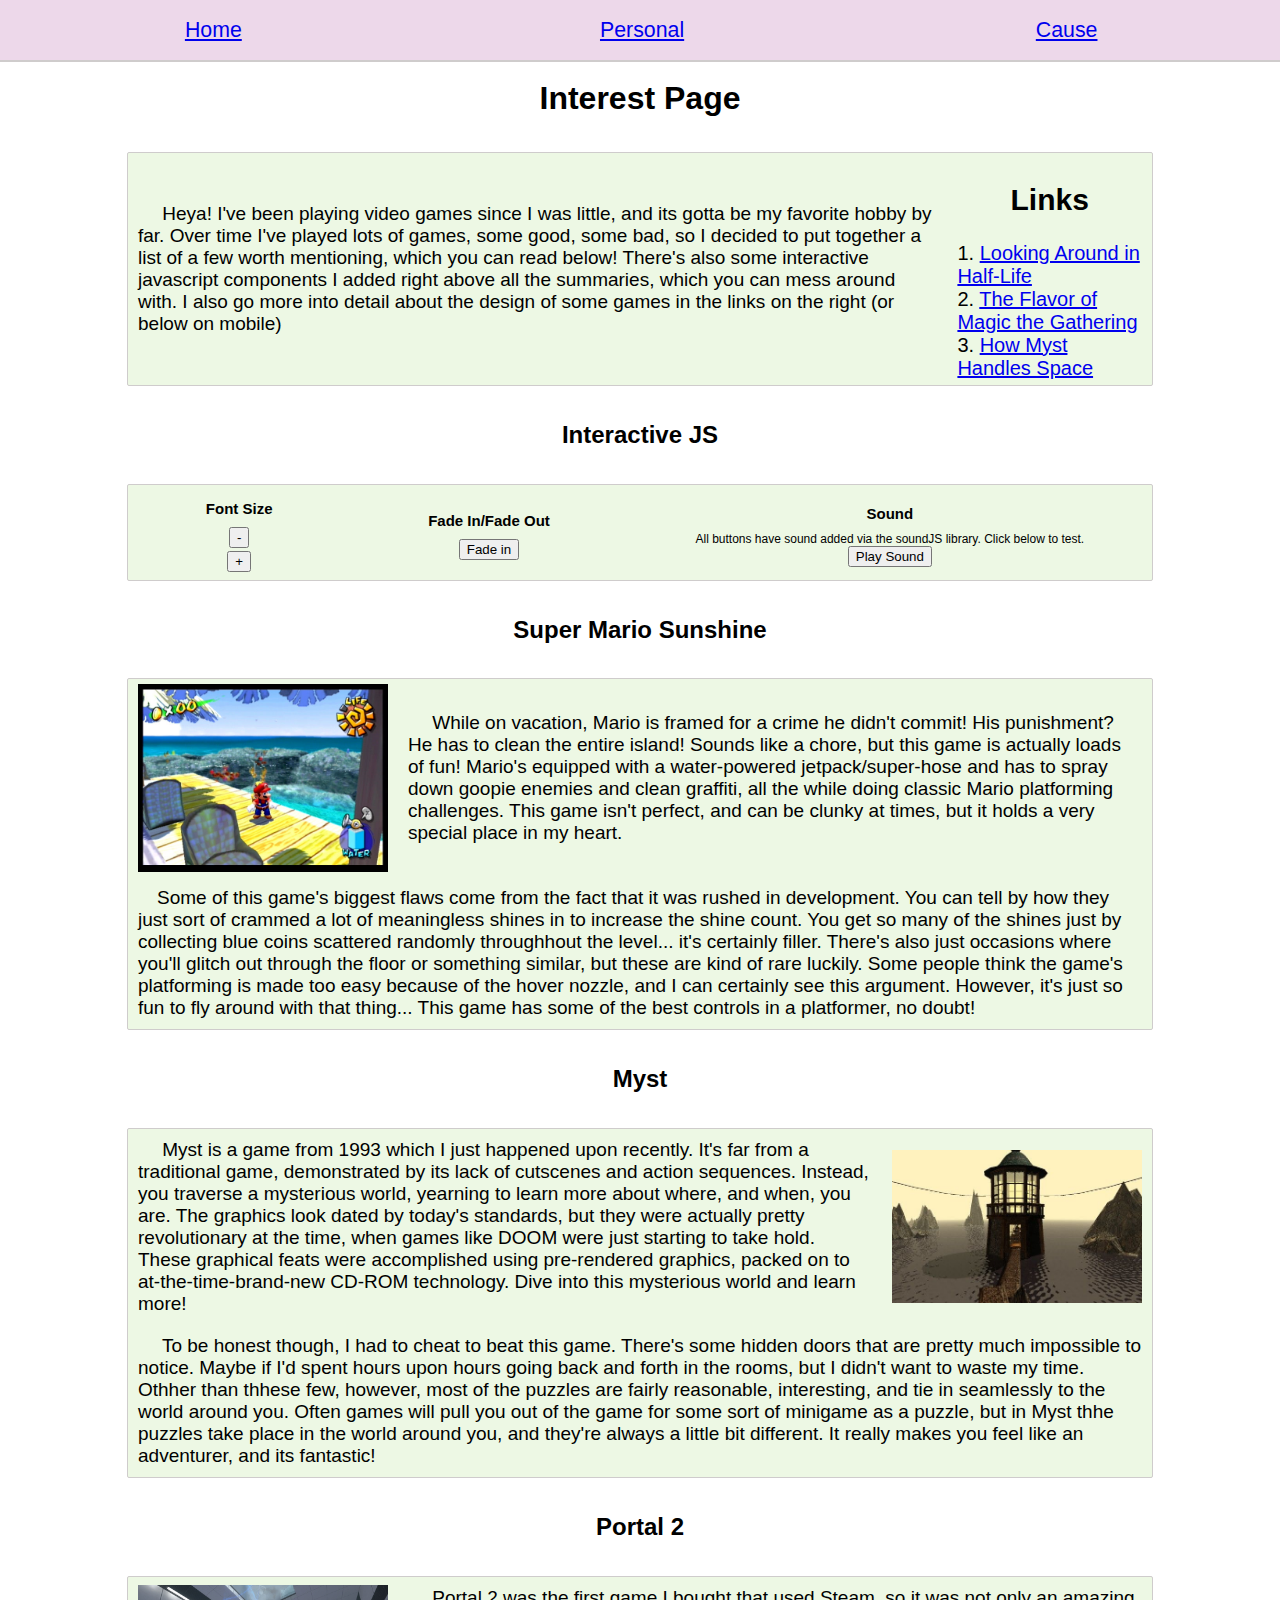
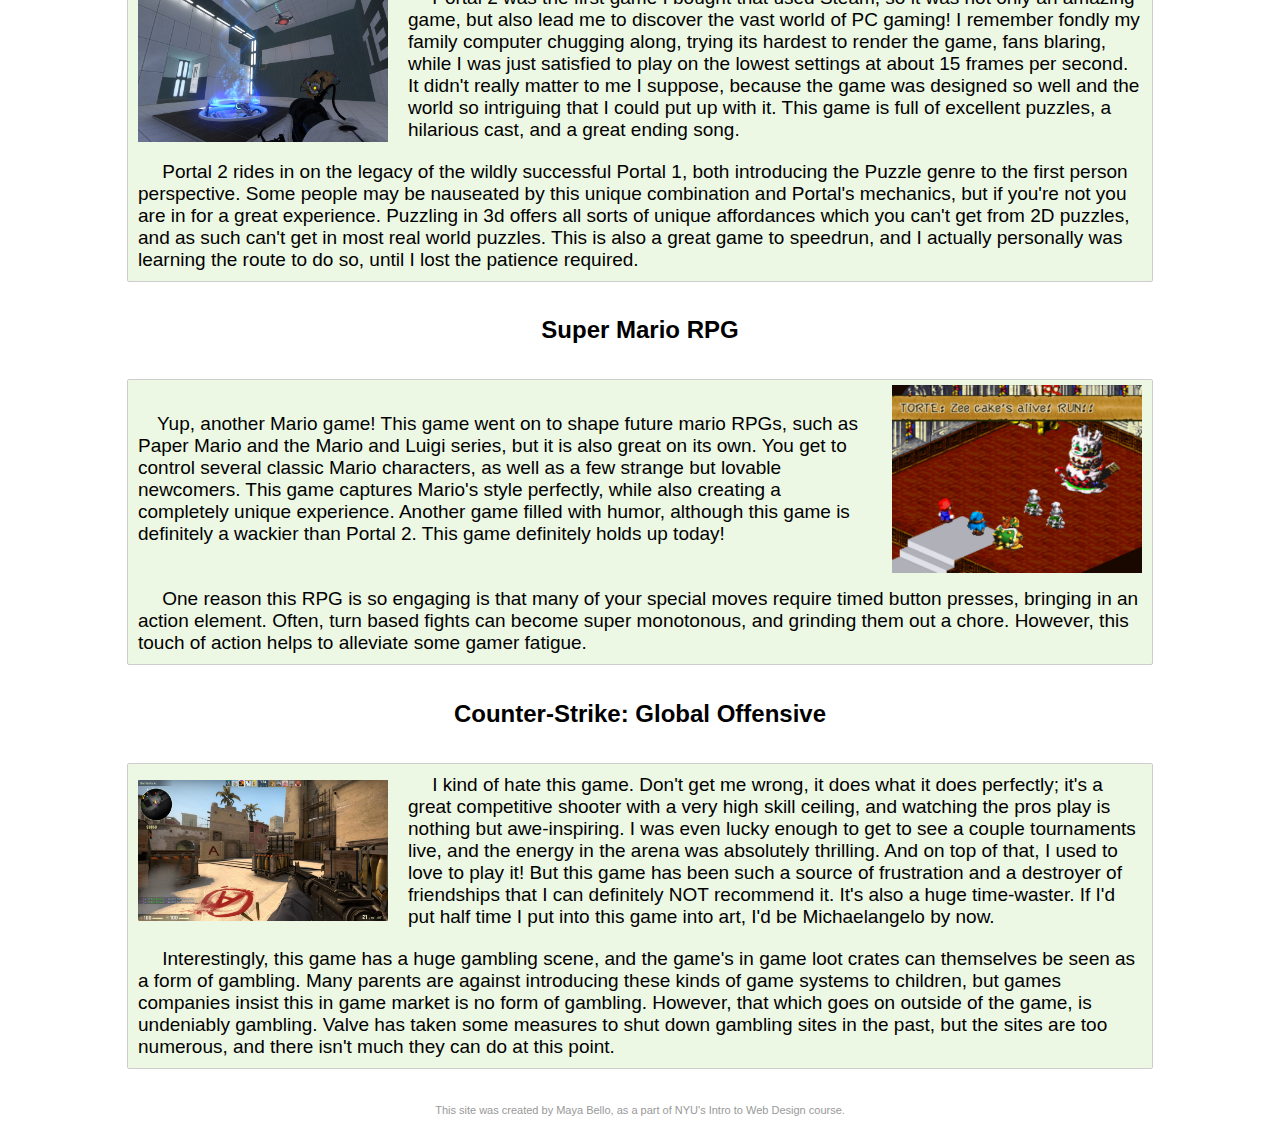
<file: index.html>
<!DOCTYPE html>
<html>
	<head>
		<title> Welcome to my Interest Page </title>
		<link rel="stylesheet" media="only screen and (max-width: 480px)" href="./css/mobile.css">
		<link rel="stylesheet" media="only screen and (min-width: 481px) and (max-width: 960px)" href="./css/tablet.css">
		<link rel="stylesheet" media="only screen and (min-width: 961px)" href="./css/desktop.css">
		<script src="./js/jquery-3.5.1.min.js"></script>
		<script src = "./js/createjs.min.js"></script>
		<script src ="./js/soundjs.min.js"></script>
		<script src ="./js/scripts.js"></script>


		<meta name="viewport" content="initial-scale=1">
	</head>
	<body >
		<nav>
			<div class = 'nav_container'>
				<div class ='navigation'>
					<div class='nav_link'>
						<a href ='../index.html'>Home</a>
					</div>
					<div class='nav_link'>
						<a href ='../personal/index.html'>Personal</a>
					</div>
					<div class='nav_link'>
						<a href ='../cause/index.html'>Cause</a>
					</div>
				</div>
			</div>
		</nav>

	<h1>Interest Page</h1>

	<p id="demo"></p>

	<div class ='main'>

		<div class = 'mobile_pic'>
			<img src ='images/gamer.jpeg' width = '300px'>
		</div>

			<div class = 'container_centerer'>
				<div class = 'container'>
					<div class = 'img_txt'>
						<div class = 'lrg_box'>
							 &emsp; Heya! I've been playing video games since I was little, and its gotta be my favorite hobby
							by far. Over time I've played lots of games, some good, some bad, so I decided to put together a list
							of a few worth mentioning, which you can read below! There's also some
							interactive javascript components I added right above all the summaries, which you can mess around with. I also go more into detail about the design of some games
							in the links on the right (or below on mobile)
						</div>
						<div class='sml_box_tbl'>
							<h2>Links</h2>
								<div class='list_item'>
									1. <a href ='./half-life.html'>Looking Around in Half-Life</a>
								</div>
								<div class='list_item'>
									2. <a href ='./magic.html'>The Flavor of Magic the Gathering</a>
								</div>
								<div class='list_item'>
									3. <a href ='./myst.html'>How Myst Handles Space</a>
								</div>

						</div>
					</div>
				</div>
			</div>

			<div class = 'mbl_container_centerer'>
				<div class = 'container'>

					<h2>Links</h2>
					<div class = 'mbl_links'>
						<div class='list_item'>
							1. <a href ='./half-life.html'>Looking Around in Half-Life</a>
						</div>
						<div class='list_item'>
							2. <a href ='./magic.html'>The Flavor of Magic the Gathering</a>
						</div>
						<div class='list_item'>
							3. <a href ='./myst.html'>How Myst Handles Space</a>
						</div>
					</div>

				</div>
			</div>

			<h2> Interactive JS </h2>

			<div class = 'container_centerer'>
				<div class = 'container-side'>
					<div class = 'sml_box_alt'>
						<h3>Font Size</h3>

						<button type="button" id="decrease_font">-</button>
						<button type="button" id="increase_font">+</button>
					</div>
					<div class = 'sml_box_alt'>
					<h3>Fade In/Fade Out</h3>
					<button type="button" id="fade" >Fade in</button>
					<img id="herobrine" width = 200px src="./images/herobrine.jpg"></img>

					</div>
					<div class = 'sml_box_alt'>
					<h3>Sound</h3>
					All buttons have sound added via the soundJS library. Click below to test.

					<button type="button" id="test_sound">Play Sound</button>
					</div>
				</div>
			</div>

			<h2 id = 'game_1'>Super Mario Sunshine</h2>

			<div class = 'container_centerer'>
				<div class = 'container'>
						<div class = 'img_txt'>
							<div class='sml_box'>
									<img src='./images/mario_sunshine.jpg' width='250px'>
							</div>
							<div class = 'lrg_box'>
									 &emsp; While on vacation, Mario is framed for a crime he didn't commit! His punishment? He has to clean the entire island! Sounds like
									a chore, but this game is actually loads of fun! Mario's equipped with a water-powered jetpack/super-hose
								 and has to spray down goopie enemies and clean graffiti, all the while doing classic Mario platforming challenges.
								 This game isn't perfect, and can be clunky at times, but it holds a very special place in my heart.
								</div>
					</div>
						<div class = 'full_box'>
							 &emsp;Some of this game's biggest flaws come from the fact that it was rushed in development. You can tell by how they
							just sort of crammed a lot of meaningless shines in to increase the shine count. You get so many of the shines just
							by collecting blue coins scattered randomly throughhout the level... it's certainly filler. There's also just occasions where
							you'll glitch out through the floor or something similar, but these are kind of rare luckily. Some people think the game's platforming
							is made too easy because of the hover nozzle, and I can certainly see this argument. However, it's just so fun to fly around with that thing...
							This game has some of the best controls in a platformer, no doubt!
						</div>
				</div>
			</div>

			<h2 id='game_2'>Myst</h2>

			<div class = 'container_centerer'>
				<div class = 'container'>
					<div class = 'img_txt'>
						<div class = 'lrg_box'>
						 &emsp;	Myst is a game from 1993 which I just happened upon recently. It's far from a traditional game,
							demonstrated by its lack of cutscenes and action sequences. Instead, you traverse a mysterious world,
							yearning to learn more about where, and when, you are. The graphics look dated by today's standards, but they
							were actually pretty revolutionary at the time, when games like DOOM were just starting to take hold. These graphical
							feats were accomplished using pre-rendered graphics, packed on to at-the-time-brand-new CD-ROM technology. Dive into this
							mysterious world and learn more!
						</div>
						<div class='sml_box'>
							<img src='./images/myst_screenshot.jpg' width='250px'>
						</div>
					</div>
					<div class = 'full_box'>
						 &emsp; To be honest though, I had to cheat to beat this game. There's some hidden doors that are pretty much impossible to notice. Maybe if I'd spent
						hours upon hours going back and forth in the rooms, but I didn't want to waste my time. Othher than thhese few, however, most of the puzzles
						are fairly reasonable, interesting, and tie in seamlessly to the world around you. Often games will pull you out of the game for some sort of
						minigame as a puzzle, but in Myst thhe puzzles take place in the world around you, and they're always a little bit different. It really
						makes you feel like an adventurer, and its fantastic!
					</div>
				</div>
			</div>

			<h2 id ='game_3'>Portal 2</h2>

			<div class = 'container_centerer'>
				<div class = 'container'>
					<div class = 'img_txt'>
					<div class='sml_box'>
						<img src='./images/portal_2.jpg' width='250px'>
					</div>
					<div class = 'lrg_box'>
					 &emsp; 	Portal 2 was the first game I bought that used Steam, so it was not only an amazing game, but also lead me to
						discover the vast world of PC gaming! I remember fondly my family computer chugging along, trying its hardest to render
						the game, fans blaring, while I was just satisfied to play on the lowest settings at about 15 frames per second. It didn't really matter
						to me I suppose, because the game was designed so well and the world so intriguing that I could put up with it. This game is full
						of excellent puzzles, a hilarious cast, and a great ending song.
					</div>
				</div>
				<div class = 'full_box'>
					 &emsp; Portal 2 rides in on the legacy of the wildly successful Portal 1, both introducing the Puzzle genre to the first person perspective. Some people
					may be nauseated by this unique combination and Portal's mechanics, but if you're not you are in for a great experience. Puzzling in 3d offers
					all sorts of unique affordances which you can't get from 2D puzzles, and as such can't get in most real world puzzles. This is also a great game to
					speedrun, and I actually personally was learning the route to do so, until I lost the patience required.
				</div>
			</div>
		</div>

			<h2 id='game_4'>Super Mario RPG</h2>

			<div class = 'container_centerer'>
				<div class = 'container'>
					<div class = 'img_txt'>
					<div class = 'lrg_box'>
						 &emsp;Yup, another Mario game!
						This game went on to shape future mario RPGs, such as Paper Mario and the Mario and Luigi series, but
						it is also great on its own. You get to control several classic Mario characters, as well as a few
						strange but lovable newcomers. This game captures Mario's style perfectly, while also creating
						a completely unique experience. Another game filled with humor, although this game is definitely a wackier than Portal 2.
						This game definitely holds up today!
					</div>
					<div class='sml_box'>
						<img src='./images/mario_rpg.jpg' width='250px'>
				</div>
			</div>
			<div class = 'full_box'>
				 &emsp; One reason this RPG is so engaging is that many of your special moves require timed button presses, bringing in an action element. Often, turn based fights can become
				 super monotonous, and grinding them out a chore. However, this touch of action helps to alleviate some gamer fatigue.
			 	</div>
			</div>
		</div>

		<h2 id ='game_5'>Counter-Strike: Global Offensive</h2>

		<div class = 'container_centerer'>
			<div class = 'container'>
				<div class ='img_txt'>
					<div class='sml_box'>
						<img src='./images/csgo.jpg' width='250px'>
					</div>
					<div class = 'lrg_box'>
					 &emsp;	I kind of hate this game. Don't get me wrong, it does what it does perfectly; it's a great competitive
						shooter with a very high skill ceiling, and watching the pros play is nothing but awe-inspiring. I was
						even lucky enough to get to see a couple tournaments live, and the energy in the arena was absolutely thrilling.
						And on top of that, I used to love to play it! But this game has been such a source of frustration and a
						destroyer of friendships that I can definitely NOT recommend it. It's also a huge time-waster. If I'd put half <thead>
							time I put into this game into art, I'd be Michaelangelo by now.
						</thead>
					</div>
			</div>
			<div class = 'full_box'>  &emsp; Interestingly, this game has a huge gambling scene, and the game's in game loot crates can themselves be seen as a form of gambling.
			Many parents are against introducing these kinds of game systems to children, but games companies insist this in game market is no form of gambling. However, that which goes on outside
		of the game, is undeniably gambling. Valve has taken some measures to shut down gambling sites in the past, but the sites are too numerous, and there isn't much they can do at this point.</div>
			</div>
		</div>


			<div class = 'site_description'>
				This site was created by Maya Bello, as a part of NYU's Intro to Web Design course.
			</div>
		</div>
	</div>

	</body>
</html>
</file>
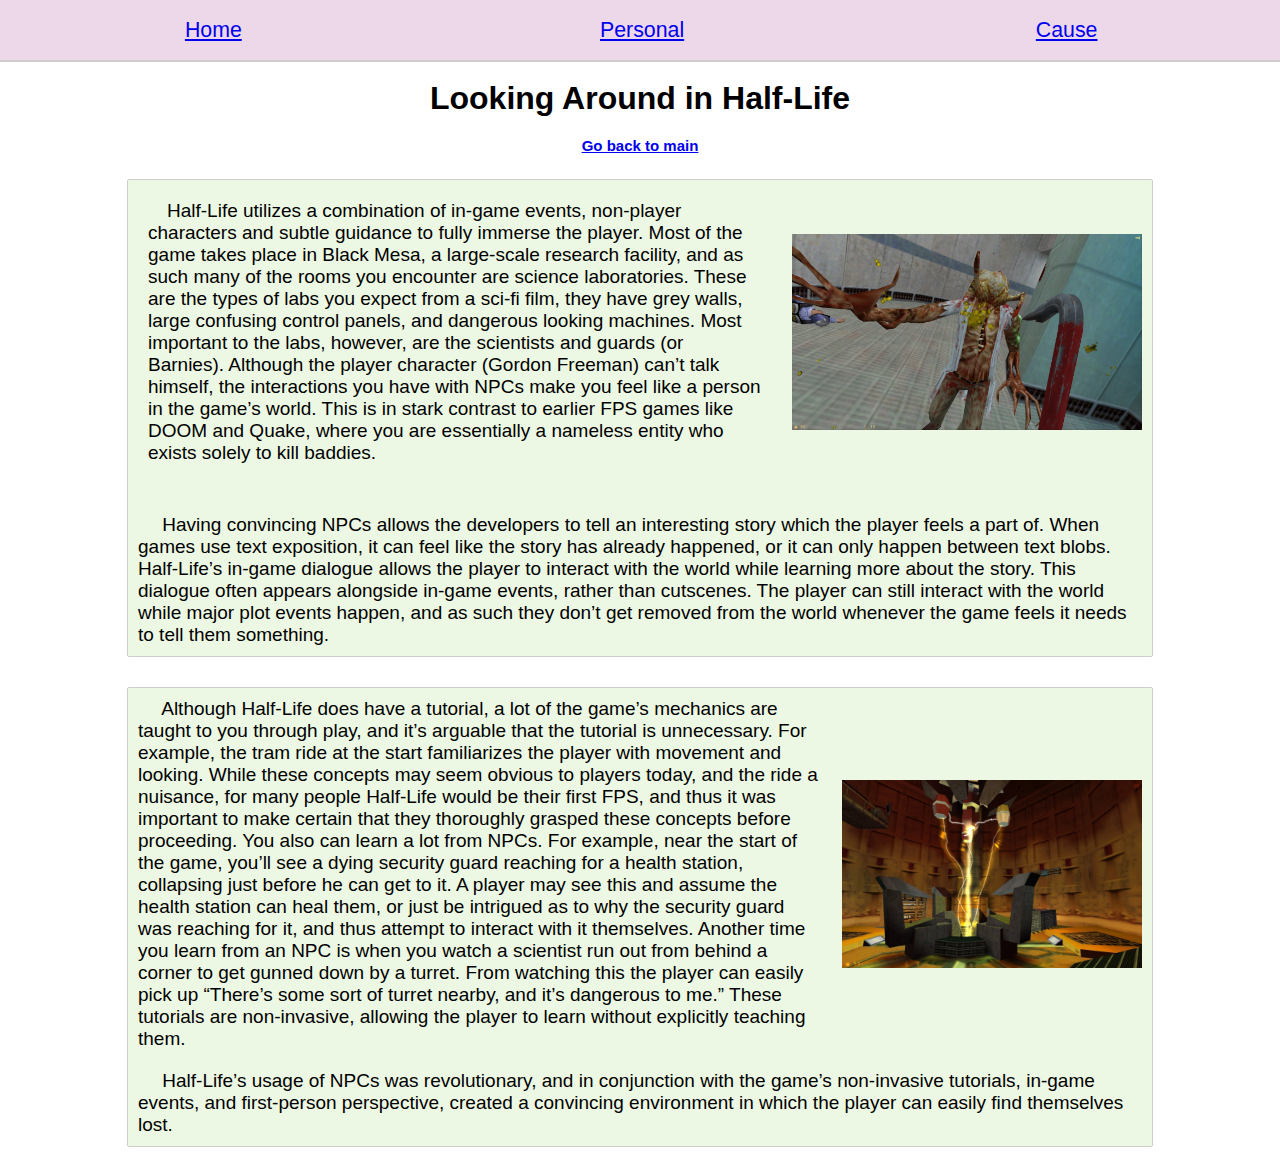
<file: half-life.html>
<html>
	<head>
		<title> Magic's Design</title>
		<link rel="stylesheet" media="only screen and (max-width: 480px)" href="./css/mobile.css">
		<link rel="stylesheet" media="only screen and (min-width: 481px) and (max-width: 960px)" href="./css/tablet.css">
		<link rel="stylesheet" media="only screen and (min-width: 961px)" href="./css/desktop.css">

		<meta name="viewport" content="initial-scale=1">
	</head>
	<body>
		<nav>
			<div class = 'nav_container'>
				<div class ='navigation'>
					<div class='nav_link'>
						<a href ='../index.html'>Home</a>
					</div>
					<div class='nav_link'>
						<a href ='../index.html'>Personal</a>
					</div>
					<div class='nav_link'>
						<a href ='../index.html'>Cause</a>
					</div>
				</div>
			</div>
		</nav>

	<h1>Looking Around in Half-Life</h1>

	<h3> <a href = './index.html'> Go back to main </a> </h3>

  <div class = 'main'>
		<div class = 'space'>
			<div class = 'mobile_pic'>
				<img src ='images/hl1.jpeg' width = '350px'>
			</div>
		</div>

    <div class = 'container_centerer'>
      <div class = 'container'>
        <div class = 'img_txt'>

          <div class = 'lrg_box'>
						<div class = 'full_box'>
             &emsp;Half-Life utilizes a combination of in-game events, non-player characters and subtle guidance to fully immerse the player. Most of the game takes place in Black Mesa, a large-scale research facility, and as such many of the rooms you encounter are science laboratories. These are the types of labs you expect from a sci-fi film, they have grey walls, large confusing control panels, and dangerous looking machines. Most important to the labs, however, are the scientists and guards (or Barnies). Although the player character (Gordon Freeman) can’t talk himself, the interactions you have with NPCs make you feel like a person in the game’s world. This is in stark contrast to earlier FPS games like DOOM and Quake, where you are essentially a nameless entity who exists solely to kill baddies.
					 </div>

          </div>
          <div class ='sml_box'>
            <img src ='./images/hl1.jpeg' width = '350px'>
          </div>
        </div>
        <div class ='full_box'>

        </div>
				<div class = 'full_box'>
				 &emsp; Having convincing NPCs allows the developers to tell an interesting story which the player feels a part of. When games use text exposition, it can feel like the story has already happened, or it can only happen between text blobs. Half-Life’s in-game dialogue allows the player to interact with the world while learning more about the story. This dialogue often appears alongside in-game events, rather than cutscenes. The player can still interact with the world while major plot events happen, and as such they don’t get removed from the world whenever the game feels it needs to tell them something.
        </div>

      </div>
    </div>
    <div class ='space'>
			<div class = 'mobile_pic'>
				<img src ='images/hl3.jpeg' width = '250px'>
			</div>

		</div>


    <div class = 'container_centerer'>
      <div class = 'container'>
        <div class = 'img_txt'>

          <div class = 'lrg_box'>
             &emsp; 	Although Half-Life does have a tutorial, a lot of the game’s mechanics are taught to you through play, and it’s arguable that the tutorial is unnecessary. For example, the tram ride at the start familiarizes the player with movement and looking. While these concepts may seem obvious to players today, and the ride a nuisance, for many people Half-Life would be their first FPS, and thus it was important to make certain that they thoroughly grasped these concepts before proceeding. You also can learn a lot from NPCs. For example, near the start of the game, you’ll see a dying security guard reaching for a health station, collapsing just before he can get to it. A player may see this and assume the health station can heal them, or just be intrigued as to why the security guard was reaching for it, and thus attempt to interact with it themselves. Another time you learn from an NPC is when you watch a scientist run out from behind a corner to get gunned down by a turret. From watching this the player can easily pick up “There’s some sort of turret nearby, and it’s dangerous to me.” These tutorials are non-invasive, allowing the player to learn without explicitly teaching them.
           		 </div>
          <div class ='sml_box'>
            <img src ='./images/hl2.jpeg' width = '300px'>
          </div>
        </div>
        <div class ='full_box'>

          &emsp; 	Half-Life’s usage of NPCs was revolutionary, and in conjunction with the game’s non-invasive tutorials, in-game events, and first-person perspective, created a convincing environment in which the player can easily find themselves lost.
				

      </div>
    </div>
  </div>

  </body>
</html>
</file>
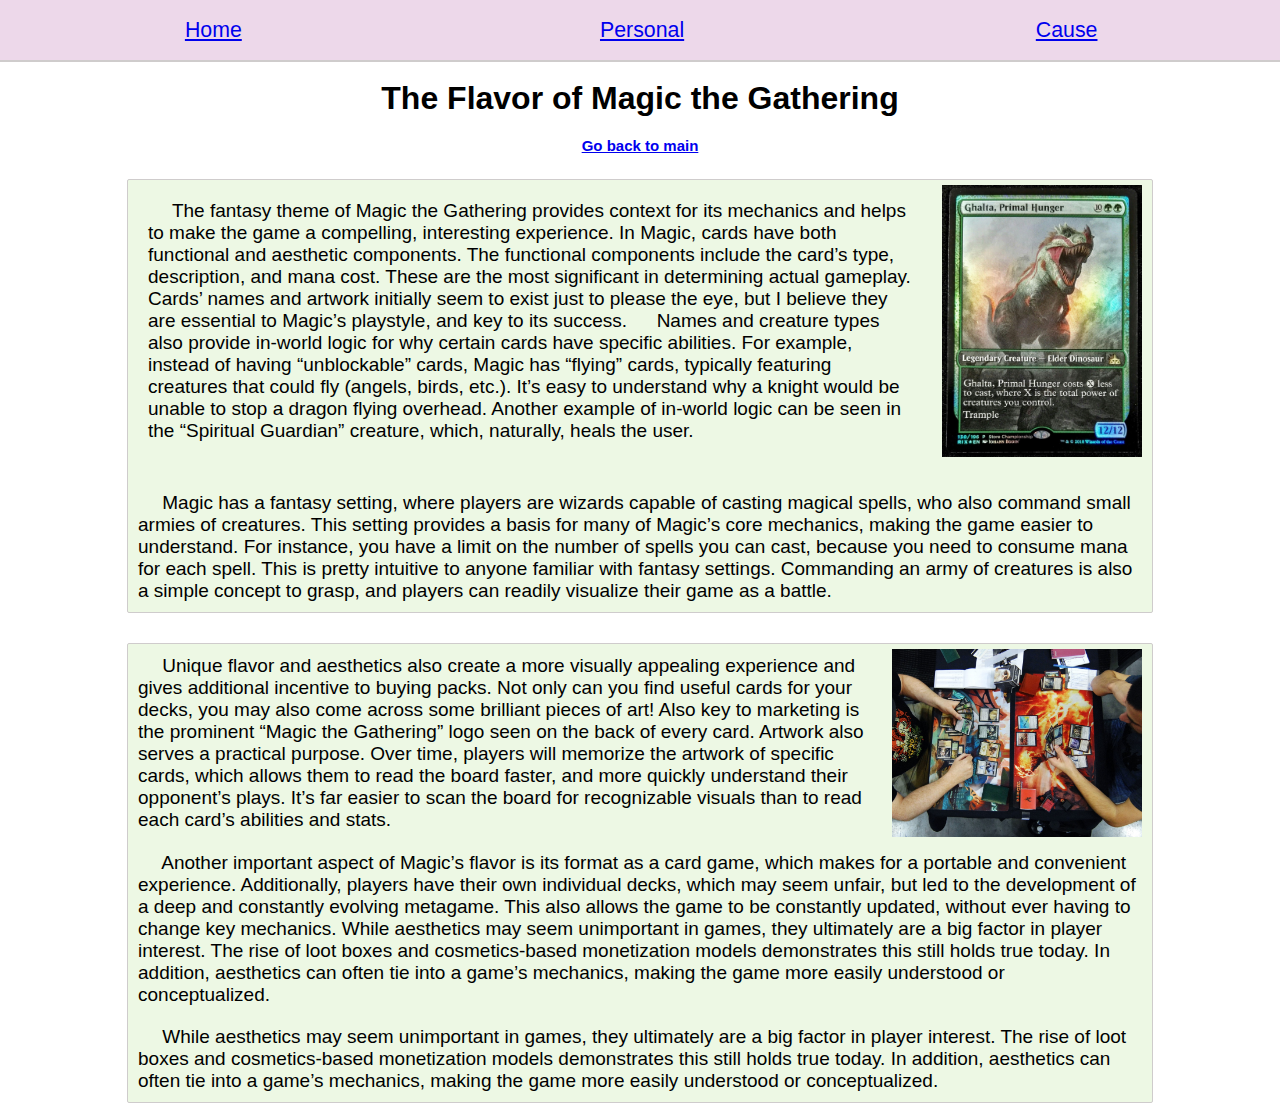
<file: magic.html>
<html>
	<head>
		<title> Magic's Design</title>
		<link rel="stylesheet" media="only screen and (max-width: 480px)" href="./css/mobile.css">
		<link rel="stylesheet" media="only screen and (min-width: 481px) and (max-width: 960px)" href="./css/tablet.css">
		<link rel="stylesheet" media="only screen and (min-width: 961px)" href="./css/desktop.css">

		<meta name="viewport" content="initial-scale=1">
	</head>
	<body>
		<nav>
			<div class = 'nav_container'>
				<div class ='navigation'>
					<div class='nav_link'>
						<a href ='../index.html'>Home</a>
					</div>
					<div class='nav_link'>
						<a href ='../index.html'>Personal</a>
					</div>
					<div class='nav_link'>
						<a href ='../index.html'>Cause</a>
					</div>
				</div>
			</div>
		</nav>

	<h1>The Flavor of Magic the Gathering</h1>

	<h3> <a href = './index.html'> Go back to main </a> </h3>

  <div class = 'main'>
		<div class = 'space'>
			<div class = 'mobile_pic'>
				<img src ='images/magic_pic_3.jpeg' width = '200px'>
			</div>
		</div>

    <div class = 'container_centerer'>
      <div class = 'container'>
        <div class = 'img_txt'>

          <div class = 'lrg_box'>
						<div class = 'full_box'>
             &emsp; The fantasy theme of Magic the Gathering provides context for its mechanics and helps to make the game a compelling, interesting experience. In Magic, cards have both functional and aesthetic components. The functional components include the card’s type, description, and mana cost. These are the most significant in determining actual gameplay. Cards’ names and artwork initially seem to exist just to please the eye, but I believe they are essential to Magic’s playstyle, and key to its success. &emsp; Names and creature types also provide in-world logic for why certain cards have specific abilities. For example, instead of having “unblockable” cards, Magic has “flying” cards, typically featuring creatures that could fly (angels, birds, etc.). It’s easy to understand why a knight would be unable to stop a dragon flying overhead. Another example of in-world logic can be seen in the “Spiritual Guardian” creature, which, naturally, heals the user.
					 </div>

          </div>
          <div class ='sml_box'>
            <img src ='./images/magic_pic_1.jpg' width = '200px'>
          </div>
        </div>
        <div class ='full_box'>

        </div>
				<div class = 'full_box'>
				 &emsp; Magic has a fantasy setting, where players are wizards capable of casting magical spells, who also command small armies of creatures. This setting provides a basis for many of Magic’s core mechanics, making the game easier to understand. For instance, you have a limit on the number of spells you can cast, because you need to consume mana for each spell. This is pretty intuitive to anyone familiar with fantasy settings. Commanding an army of creatures is also a simple concept to grasp, and players can readily visualize their game as a battle.
			 </div>

      </div>
    </div>
    <div class ='space'>
			<div class = 'mobile_pic'>
				<img src ='images/magic_pic_1.jpg' width = '250px'>
			</div>

		</div>


    <div class = 'container_centerer'>
      <div class = 'container'>
        <div class = 'img_txt'>

          <div class = 'lrg_box'>
             &emsp; Unique flavor and aesthetics also create a more visually appealing experience and gives additional incentive to buying packs. Not only can you find useful cards for your decks, you may also come across some brilliant pieces of art! Also key to marketing is the prominent “Magic the Gathering” logo seen on the back of every card.
              Artwork also serves a practical purpose. Over time, players will memorize the artwork of specific cards, which allows them to read the board faster, and more quickly understand their opponent’s plays. It’s far easier to scan the board for recognizable visuals than to read each card’s abilities and stats.
          </div>
          <div class ='sml_box'>
            <img src ='./images/magic_pic_2.jpeg' width = '250px'>
          </div>
        </div>
        <div class ='full_box'>

          &emsp; Another important aspect of Magic’s flavor is its format as a card game, which makes for a portable and convenient experience. Additionally, players have their own individual decks, which may seem unfair, but led to the development of a deep and constantly evolving metagame. This also allows the game to be constantly updated, without ever having to change key mechanics.
While aesthetics may seem unimportant in games, they ultimately are a big factor in player interest. The rise of loot boxes and cosmetics-based monetization models demonstrates this still holds true today. In addition, aesthetics can often tie into a game’s mechanics, making the game more easily understood or conceptualized.
</div> <div class ='full_box'> &emsp; While aesthetics may seem unimportant in games, they ultimately are a big factor in player interest. The rise of loot boxes and cosmetics-based monetization models demonstrates this still holds true today. In addition, aesthetics can often tie into a game’s mechanics, making the game more easily understood or conceptualized.

        </div>

      </div>
    </div>
  </div>

  </body>
</html>
</file>
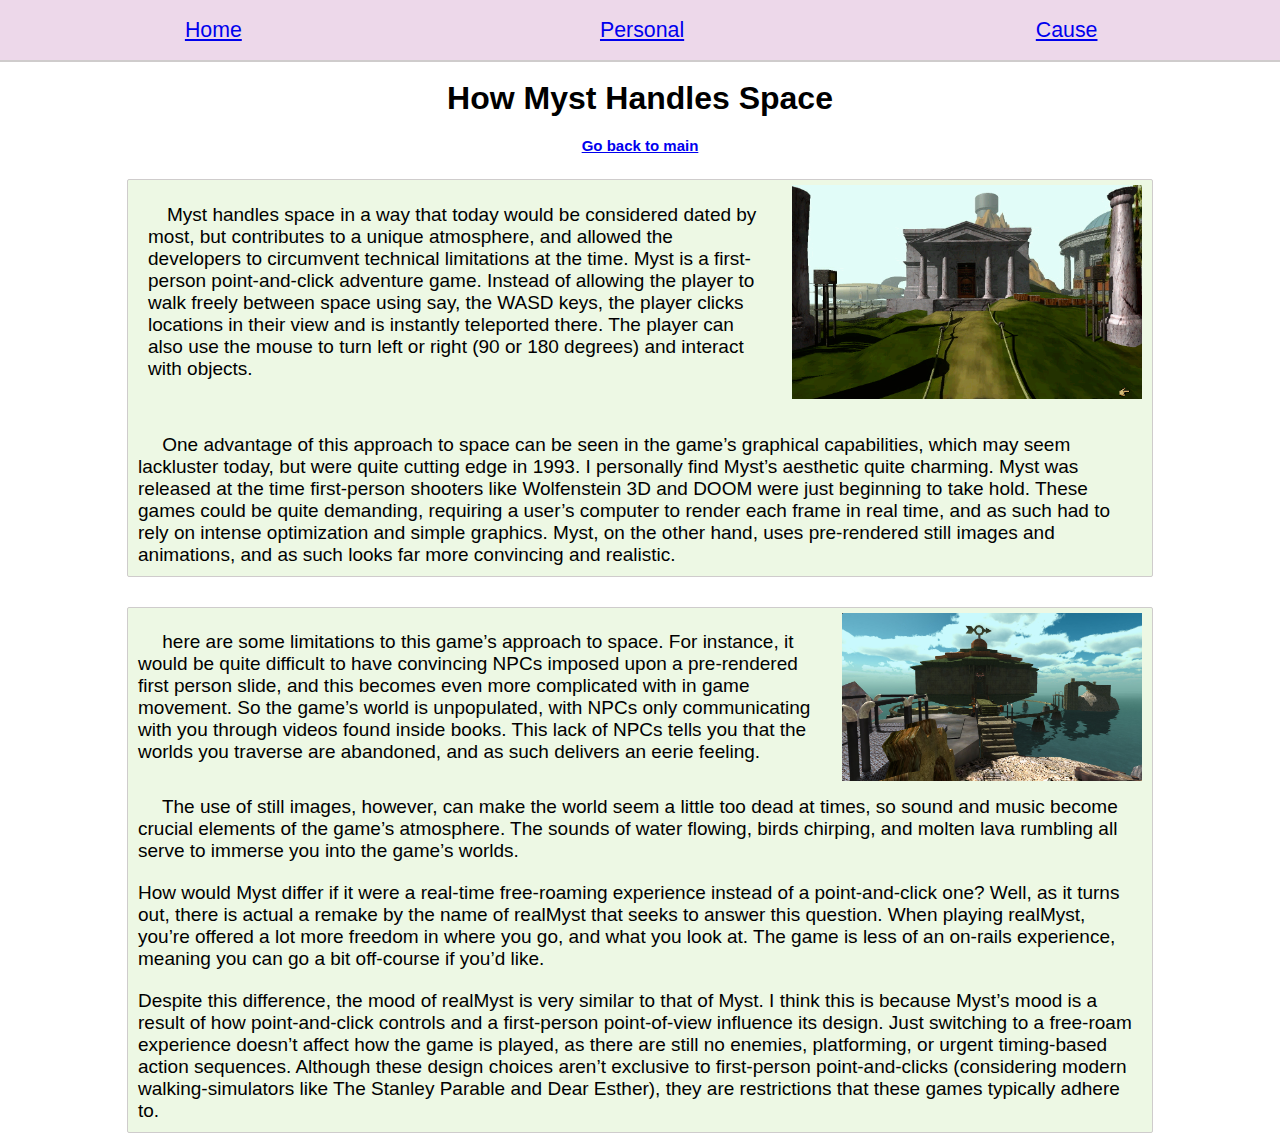
<file: myst.html>
<html>
	<head>
		<title> Magic's Design</title>
		<link rel="stylesheet" media="only screen and (max-width: 480px)" href="./css/mobile.css">
		<link rel="stylesheet" media="only screen and (min-width: 481px) and (max-width: 960px)" href="./css/tablet.css">
		<link rel="stylesheet" media="only screen and (min-width: 961px)" href="./css/desktop.css">

		<meta name="viewport" content="initial-scale=1">
	</head>
	<body>
		<nav>
			<div class = 'nav_container'>
				<div class ='navigation'>
					<div class='nav_link'>
						<a href ='../index.html'>Home</a>
					</div>
					<div class='nav_link'>
						<a href ='../index.html'>Personal</a>
					</div>
					<div class='nav_link'>
						<a href ='../index.html'>Cause</a>
					</div>
				</div>
			</div>
		</nav>

	<h1>How Myst Handles Space</h1>

	<h3> <a href = './index.html'> Go back to main </a> </h3>

  <div class = 'main'>
		<div class = 'space'>
			<div class = 'mobile_pic'>
				<img src ='images/myst_2.jpeg' width = '350px'>
			</div>
		</div>

    <div class = 'container_centerer'>
      <div class = 'container'>
        <div class = 'img_txt'>

          <div class = 'lrg_box'>
						<div class = 'full_box'>
             &emsp;Myst handles space in a way that today would be considered dated by most, but contributes to a unique atmosphere, and allowed the developers to circumvent technical limitations at the time. Myst is a first-person point-and-click adventure game. Instead of allowing the player to walk freely between space using say, the WASD keys, the player clicks locations in their view and is instantly teleported there. The player can also use the mouse to turn left or right (90 or 180 degrees) and interact with objects.
					 </div>

          </div>
          <div class ='sml_box'>
            <img src ='./images/myst_1.png' width = '350px'>
          </div>
        </div>
        <div class ='full_box'>

        </div>
				<div class = 'full_box'>
				 &emsp; One advantage of this approach to space can be seen in the game’s graphical capabilities, which may seem lackluster today, but were quite cutting edge in 1993. I personally find Myst’s aesthetic quite charming. Myst was released at the time first-person shooters like Wolfenstein 3D and DOOM were just beginning to take hold. These games could be quite demanding, requiring a user’s computer to render each frame in real time, and as such had to rely on intense optimization and simple graphics. Myst, on the other hand, uses pre-rendered still images and animations, and as such looks far more convincing and realistic.
			 </div>

      </div>
    </div>
    <div class ='space'>
			<div class = 'mobile_pic'>
				<img src ='images/myst_3.jpeg' width = '250px'>
			</div>

		</div>


    <div class = 'container_centerer'>
      <div class = 'container'>
        <div class = 'img_txt'>

          <div class = 'lrg_box'>
             &emsp; here are some limitations to this game’s approach to space. For instance, it would be quite difficult to have convincing NPCs imposed upon a pre-rendered first person slide, and this becomes even more complicated with in game movement. So the game’s world is unpopulated, with NPCs only communicating with you through videos found inside books. This lack of NPCs tells you that the worlds you traverse are abandoned, and as such delivers an eerie feeling.
					 </div>
          <div class ='sml_box'>
            <img src ='./images/myst_3.jpeg' width = '300px'>
          </div>
        </div>
        <div class ='full_box'>

          &emsp; The use of still images, however, can make the world seem a little too dead at times, so sound and music become crucial elements of the game’s atmosphere. The sounds of water flowing, birds chirping, and molten lava rumbling all serve to immerse you into the game’s worlds.</div>
					 <div class ='full_box'>
						  How would Myst differ if it were a real-time free-roaming experience instead of a point-and-click one? Well, as it turns out, there is actual a remake by the name of realMyst that seeks to answer this question. When playing realMyst, you’re offered a lot more freedom in where you go, and what you look at. The game is less of an on-rails experience, meaning you can go a bit off-course if you’d like.
        </div>

				<div class ='full_box'>
					Despite this difference, the mood of realMyst is very similar to that of Myst. I think this is because Myst’s mood is a result of how point-and-click controls and a first-person point-of-view influence its design. Just switching to a free-roam experience doesn’t affect how the game is played, as there are still no enemies, platforming, or urgent timing-based action sequences. Although these design choices aren’t exclusive to first-person point-and-clicks (considering modern walking-simulators like The Stanley Parable and Dear Esther), they are restrictions that these games typically adhere to.
			</div>

      </div>
    </div>
  </div>

  </body>
</html>
</file>
<file: css/mobile.css>
body{
  background-color:white;
  padding: 0px;
  padding-top: 60px;
  margin: 0px;
  font-family: Arial;
}

#herobrine{
  display: none;
}

.nav_container{
  position: fixed;
  top: 0;
    left: 0;
    margin: auto;
    width: 100%;centerer
}

a.anchor{
  display: block;
      position: relative;
      top: -400px;
      visibility: hidden;
}

.navigation{
  display:flex;
  background-color: #edd8ea;
  justify-content: space-around;
  font-size: 20pt;
  border-style:solid;
  border-color:#cfcccc;
  border-width: 0px;
  border-bottom-width: 2px;
  height:60px;
  align-items: center;

}

.nav_link{
  width: 80px;
  text-align: center;
}

h1{
  text-align: center;
  margin: 20px 0 20px  0;
}

h2{
  text-align: center;
}

h3{
  font-size: 15px;
  text-align: center;
  padding: 0;
  margin: 5px;
}

.container, .container_spc, .mbl_container{
  display: flex;
  width:90vw;
  border-width: 2px;
  border-radius: 5px;
  border-style: solid;
  border-color: #cfcccc;
  background-color: #edf8e4;
  flex-direction: column;
  margin: 15px;

}

.container-side{

  display: flex;
  width: 80vw;
  border-width: 1px;
  border-style: solid;
  border-color: #cfcccc;
  background-color: #edf8e4;
  margin: 15px;
  border-radius: 2px;
  justify-content: space-around;
}

.img_txt{
  display: flex;
  justify-content: space-between;
  width: inherit;


}


.main{
  display: flex;
  flex-direction: column;
  align-items: center;
}



.sml_box{
    display: none;
}

.sml_box_alt{
  background-color: #edf8e4;
display: flex;
justify-content: center;
align-items: center;
flex-direction: column;

font-size: 12px;
margin: 0 5px;
padding: 5px;
}

.sml_box_tbl{
  display: none;

}

.lrg_box{

  display: flex;
  font-size: 24px;
  margin: 5px;


  align-items: center;
}

.full_box{
  display: flex;

  font-size: 24px;
  margin: 5px;
  padding: 5px;
}

.site_description{
  padding-top: 20px;
  padding-bottom: 20px;
  font-size: 11px;
  text-align: center;
  color: #999999

}

.mobile_pic{
  margin: 10px;
}

.space{
  margin:5px 10px;
}

.mbl_links{
  font-size: 20px;
  margin: 10px;
}
</file>
<file: css/tablet.css>
body{
  background-color:white;
  padding: 0px;
  padding-top: 60px;
  margin: 0px;
  font-family: Arial;
}

.nav_container{
  position: fixed;
  top: 0;
    left: 0;
    margin: auto;
    width: 100%;centerer
}

a.anchor{
  display: block;
      position: relative;
      top: -400px;
      visibility: hidden;
}

.navigation{
  display:flex;
  background-color: #edd8ea;
  justify-content: space-around;
  font-size: 20pt;
  border-style:solid;
  border-color:#cfcccc;
  border-width: 0px;
  border-bottom-width: 2px;
  height:60px;
  align-items: center;

}

.nav_link{
  width: 80px;
  text-align: center;
}

h1{
  text-align: center;
  margin: 20px 0 20px  0;
}

h2{
  text-align: center;
}

h3{
  font-size: 15px;
  text-align: center;
  padding: 0;
  margin: 10px;
}

.container, .container_spc{
  display: flex;
  width: 80vw;
  border-width: 1px;
  border-style: solid;
  border-color: #cfcccc;
      background-color: #edf8e4;
      flex-direction: column;
      margin: 15px;
      border-radius: 2px;
}

.container-side{

  display: flex;
  width: 80vw;
  border-width: 1px;
  border-style: solid;
  border-color: #cfcccc;
      background-color: #edf8e4;
      flex-direction: column;
      margin: 15px;
      border-radius: 2px;
}


.img_txt{
  display: flex;
  justify-content: space-between;
  width: 80vw;


}


.main{
  display: flex;
  flex-direction: column;
  align-items: center;
}

#herobrine{
  display: none;
}

.sml_box{
  display: none;

}

.sml_box_alt{
  background-color: #edf8e4;
display: flex;
justify-content: center;
align-items: center;
flex-direction: column;

font-size: 12px;
margin: 0 5px;
padding: 5px;
}

.sml_box_tbl{
  display: none;
    background-color: #edf8e4;
  justify-content: center;
  flex-direction: column;

  font-size: 20px;
  margin: 0 5px;
  padding: 5px;

  width: 160%


}

.lrg_box{

  display: flex;
  font-size: 21px;
  margin: 5px;
  padding: 5px;

  align-items: center;
}

.full_box{
  display: flex;

  font-size: 21px;
  margin: 5px;
  padding: 5px;
}

.site_description{
  padding-top: 20px;
  padding-bottom: 20px;
  font-size: 11px;
  text-align: center;
  color: #999999

}

.mobile_pic{
  display: none;
}

.space{
  display: none;
  margin: 10px 0px;
}

.mbl_links{
  font-size: 20px;
  margin: 10px;
}
</file>
<file: css/desktop.css>
body{
  background-color:white;
  padding: 0px;
  padding-top: 60px;
  margin: 0px;
  font-family: Arial;
}

#herobrine{
  display: none;
}

.nav_container{
  position: fixed;
  top: 0;
    left: 0;
    margin: auto;
    width: 100%;centerer
}

a.anchor{
  display: block;
      position: relative;
      top: -400px;
      visibility: hidden;
}

.navigation{
  display:flex;
  background-color: #edd8ea;
  justify-content: space-around;
  font-size: 16pt;
  border-style:solid;
  border-color:#cfcccc;
  border-width: 0px;
  border-bottom-width: 2px;
  height:60px;
  align-items: center;

}

.nav_link{
  width: 80px;
  text-align: center;
}

h1{
  text-align: center;
  margin: 20px 0 20px  0;
}

h2{
  text-align: center;
}

h3{
  font-size: 15px;
  text-align: center;
  padding: 0;
  margin: 10px;
}

button{
  margin-bottom: 3px;
}

.container, .container_spc{
  display: flex;
  width: 80vw;
  border-width: 1px;
  border-style: solid;
  border-color: #cfcccc;
      background-color: #edf8e4;
      flex-direction: column;
      margin: 15px;
      border-radius: 2px;
}

.container-side{

  display: flex;
  width: 80vw;
  border-width: 1px;
  border-style: solid;
  border-color: #cfcccc;
  background-color: #edf8e4;
  margin: 15px;
  border-radius: 2px;
  justify-content: space-around;
}



.img_txt{
  display: flex;
  justify-content: space-between;
  width: 80vw;


}


.main{
  display: flex;
  flex-direction: column;
  align-items: center;
}



.sml_box, .sml_box_alt{
    background-color: #edf8e4;
  display: flex;
  justify-content: center;
  align-items: center;
  flex-direction: column;

  font-size: 12px;
  margin: 0 5px;
  padding: 5px;

}

.sml_box_tbl{
  display: flex;
    background-color: #edf8e4;
  justify-content: center;
  flex-direction: column;

  font-size: 20px;
  margin: 0 5px;
  padding: 5px;

  width: 90%


}

.lrg_box{

  display: flex;
  font-size: 19px;
  margin: 5px;
  padding: 5px;

  align-items: center;
}

.full_box{
  display: flex;

  font-size: 19px;
  margin: 5px;
  padding: 5px;
}

.site_description{
  padding-top: 20px;
  padding-bottom: 20px;
  font-size: 11px;
  text-align: center;
  color: #999999

}

.mobile_pic{
  display: none;
}

.space{
  display: none;
  margin: 10px 0px;
}

.mbl_container_centerer, .mbl_container{
  display:none;
}
</file>
